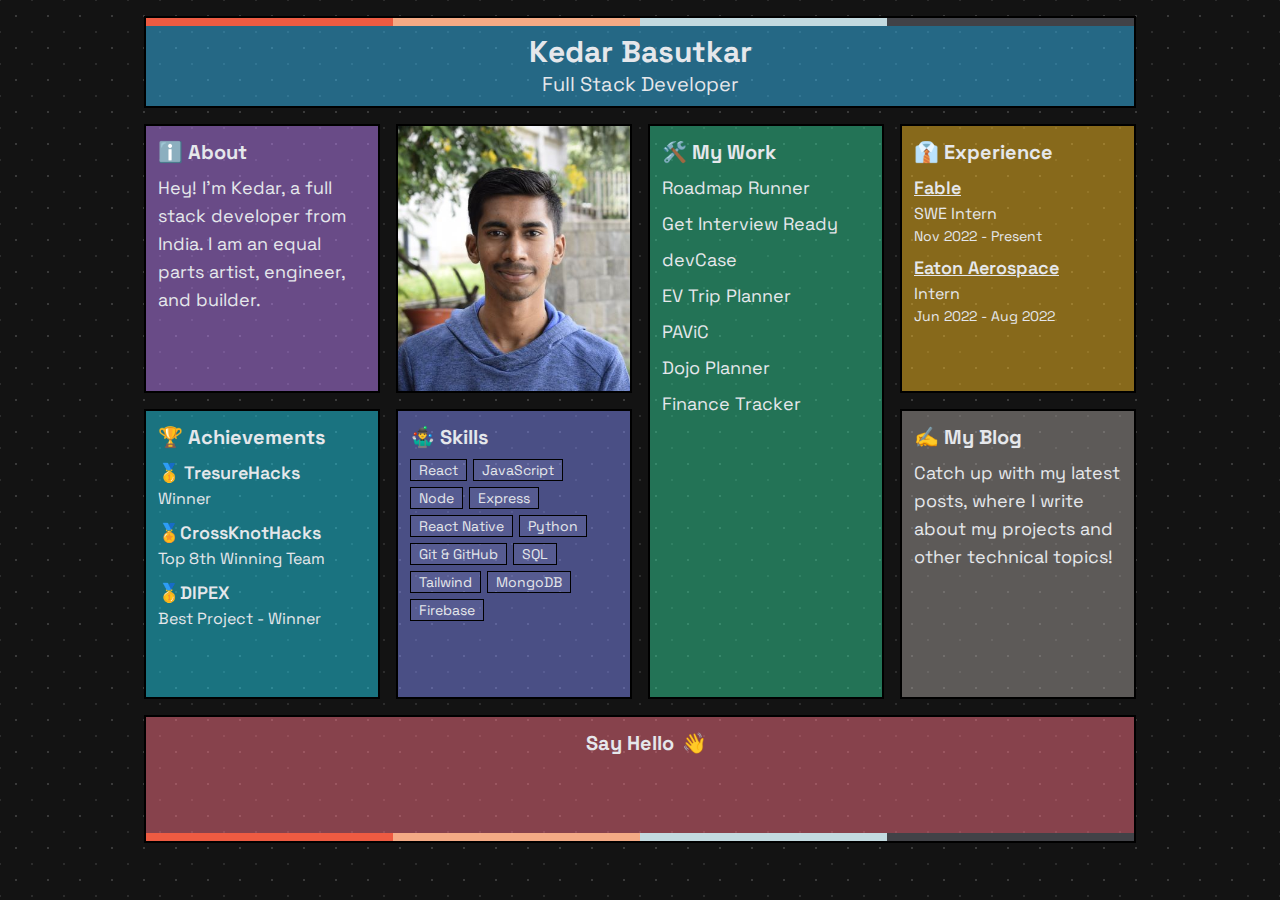
<file: index.html>
<!DOCTYPE html>
<html lang="en">

<head>
  <meta charset="UTF-8" />
  <meta name="google-site-verification" content="FG-HfZXTl9F9Y8Kx645plPfcP0Ol5mXYjwlSVR45MqI" />
  <meta http-equiv="X-UA-Compatible" content="IE=edge" />
  <meta name="viewport" content="width=device-width, initial-scale=1.0" />
  <link rel="stylesheet" href="css/style.css" />
  <link rel="stylesheet" href="https://cdnjs.cloudflare.com/ajax/libs/font-awesome/6.2.0/css/all.min.css"
    integrity="sha512-xh6O/CkQoPOWDdYTDqeRdPCVd1SpvCA9XXcUnZS2FmJNp1coAFzvtCN9BmamE+4aHK8yyUHUSCcJHgXloTyT2A=="
    crossorigin="anonymous" referrerpolicy="no-referrer" />

  <link rel="preconnect" href="https://fonts.googleapis.com" />
  <link rel="preconnect" href="https://fonts.gstatic.com" crossorigin />
  <link href="https://fonts.googleapis.com/css2?family=Space+Grotesk:wght@300;400;500;600;700&display=swap"
    rel="stylesheet" />

  <link rel="apple-touch-icon" sizes="180x180" href="/apple-touch-icon.png" />
  <link rel="icon" type="image/png" sizes="32x32" href="/favicon-32x32.png" />
  <link rel="icon" type="image/png" sizes="16x16" href="/favicon-16x16.png" />
  <link rel="manifest" href="/site.webmanifest" />
  <title>Kedar Basutkar - Full Stack Developer</title>
</head>

<body>
  <div class="mx-auto flex h-screen max-w-5xl flex-col p-4 transition-all dark:text-gray-200">
    <!-- Hero Section -->
    <div
      class="relative w-full transform border-2 border-black bg-sky-400/50 text-center transition-all hover:shadow-3xl dark:shadow-sky-400">
      <!-- Color Bar -->
      <div class="mb-2 grid h-2 grid-cols-4">
        <div class="bg-hero-red"></div>
        <div class="bg-hero-orange"></div>
        <div class="bg-hero-blue"></div>
        <div class="bg-hero-gray"></div>
      </div>
      <!--  -->
      <h1 class="transform text-3xl font-bold transition-all hover:scale-105">
        <a href="https://kedarbasutkar.me/">Kedar Basutkar</a>
      </h1>
      <h3 class="mb-2 text-xl">Full Stack Developer</h3>
      <i class="fa-regular fa-sun absolute right-4 bottom-1/3 cursor-pointer text-xl hover:animate-wiggle md:right-8 md:text-2xl"
        id="dark-mode-btn"></i>
    </div>
    <!--  -->

    <!-- Grid Container -->
    <div class="mt-4 grid flex-1 grid-cols-2 gap-4 pb-4 md:grid-cols-4">
      <!-- About Card -->
      <div class="card bg-purple-400/50 dark:shadow-purple-400">
        <h2 class="mb-2">ℹ️ About</h2>
        <p>
          Hey! I'm Kedar, a full stack developer from India. I am an equal
          parts artist, engineer, and builder.
        </p>
      </div>
      <!--  -->

      <!-- Photo Card -->
      <div>
        <img src="./assets/photo.JPG" alt="display picture"
          class="h-full transform border-2 border-black object-cover transition-all duration-200 ease-in-out hover:scale-95 hover:shadow-3xl" />
      </div>
      <!--  -->

      <!-- My Work Card -->
      <div class="card bg-emerald-400/50 dark:shadow-emerald-400 md:row-span-2">
        <div class="group mb-2 flex items-center justify-between">
          <h2 class="transition-all group-hover:scale-110">
            <a href="/projects/">🛠️ My Work</a>
          </h2>
          <a href="/projects/">
            <i
              class="fa-solid fa-arrow-up-right-from-square transform cursor-pointer p-2 transition-all group-hover:-translate-x-2 group-hover:scale-110"></i>
          </a>
        </div>
        <p class="md:hidden">
          Check out my apps that are fun and utilitarian.
        </p>
        <ul class="hidden space-y-2 text-lg md:block">
          <li>
            <a href="https://roadmaprunner.vercel.app/" target="_blank">Roadmap Runner</a>
          </li>
          <li>
            <a href="https://get-interview-ready.vercel.app/" target="_blank">Get Interview Ready</a>
          </li>
          <!-- <li>Shark Encrypt</li> -->
          <li>
            <a href="https://devcase.vercel.app/" target="_blank">devCase</a>
          </li>
          <li>
            <a href="https://ev-trip-planner.vercel.app/" target="_blank">EV Trip Planner</a>
          </li>

          <li>
            <a href="https://play.google.com/store/apps/details?id=com.kedaroo.pave" target="_blank">PAViC</a>
          </li>
          <li>
            <a href="https://project-management-app-psi.vercel.app/" target="_blank">Dojo Planner</a>
          </li>
          <li>
            <a href="https://kedar-finance-tracker.netlify.app/" target="_blank">Finance Tracker</a>
          </li>
        </ul>
      </div>
      <!--  -->

      <!-- Experience Card -->
      <div class="card flex flex-col bg-amber-400/50 dark:shadow-amber-400">
        <h2 class="mb-2">👔 Experience</h2>
        <div class="mb-2">
          <h4 class="font-semibold">
            <a href="https://sharefable.com/" target="_blank"
              class="underline">Fable
            </a>
          </h4>
          <h5 class="text-md">SWE Intern</h5>
          <p class="text-sm">Nov 2022 - Present</p>
        </div>

        <div>
          <h4 class="transform font-semibold transition-all hover:scale-105">
            <a href="https://blog.kedarbasutkar.me/my-first-internship-experience-at-eaton" target="_blank"
              class="underline">Eaton Aerospace
            </a>
          </h4>
          <h5 class="text-md">Intern</h5>
          <p class="text-sm">Jun 2022 - Aug 2022</p>
        </div>
      </div>
      <!--  -->

      <!-- Achievements Card -->
      <div class="card relative col-span-2 bg-cyan-400/50 dark:shadow-cyan-400 md:col-span-1">
        <div class="mb-2 flex items-center justify-between">
          <h2 class="">🏆 Achievements</h2>
        </div>
        <div class="flex flex-col space-y-2">
          
          <div class="">
            <h4 class="transform font-semibold transition-all hover:scale-105">
              <a href="https://srijan.org.in/index" target="_blank">🥇 TresureHacks
              </a>
            </h4>
            <h5 class="text-md">Winner</h5>
          </div>
          
          <div class="div">
            <h4 class="transform font-semibold transition-all hover:scale-105">
              <a href="https://crossknothacks.devfolio.co/overview" target="_blank">🏅CrossKnotHacks
              </a>
            </h4>
            <h5 class="text-md">Top 8th Winning Team</h5>
          </div>

          <div class="">
            <h4 class="transform font-semibold transition-all hover:scale-105">
              <a href="https://srijan.org.in/index" target="_blank">🥇DIPEX
              </a>
            </h4>
            <h5 class="text-md">Best Project - Winner</h5>
          </div>
        </div>
      </div>
      <!--  -->

      <!-- Skills Card -->
      <div class="card relative col-span-2 bg-indigo-400/50 dark:shadow-indigo-400 md:col-span-1">
        <div class="mb-2 flex items-center justify-between">
          <h2 class="">🤹‍♂️ Skills</h2>
        </div>
        <div class="flex flex-wrap gap-1.5">
          <div class="skill-pill">React</div>
          <div class="skill-pill">JavaScript</div>
          <div class="skill-pill">Node</div>
          <div class="skill-pill">Express</div>
          <div class="skill-pill">React Native</div>
          <div class="skill-pill">Python</div>
          <div class="skill-pill">Git & GitHub</div>
          <div class="skill-pill">SQL</div>
          <div class="skill-pill">Tailwind</div>
          <div class="skill-pill">MongoDB</div>
          <div class="skill-pill">Firebase</div>
        </div>
      </div>
      <!--  -->

      <!-- My Blog Card -->
      <div class="card bg-stone-400/50 dark:shadow-stone-400">
        <div class="group mb-2 flex items-center justify-between">
          <h2 class="transition-all group-hover:scale-110">
            <a href="https://blog.kedarbasutkar.me/">✍️ My Blog</a>
          </h2>
          <a href="https://blog.kedarbasutkar.me/" target="_blank">
            <i
              class="fa-solid fa-arrow-up-right-from-square transform cursor-pointer p-2 transition-all group-hover:-translate-x-2 group-hover:scale-110"></i>
          </a>
        </div>
        <p>
          Catch up with my latest posts, where I write about my projects and
          other technical topics!
        </p>
      </div>
      <!--  -->

      <!-- Say Hello Card -->
      <div class="flex flex-col border-2 border-black bg-rose-400/50 md:col-span-4 md:max-h-32">
        <div class="mt-3 ml-3 flex flex-1 flex-col justify-between">
          <div class="mb-2 flex items-center space-x-2 md:justify-center">
            <h2>Say Hello</h2>
            <div class="animate-wiggle text-xl">👋</div>
          </div>

          <!-- Social Icons -->
          <div class="mr-3 mb-2 flex justify-end space-x-3 md:justify-center md:space-x-16">
            <a href="https://twitter.com/KedarBasutkar" target="_blank">
              <i class="fa-brands fa-twitter social-link hover:bg-black hover:text-twitter-blue"></i>
            </a>
            <a href="https://github.com/kedaroo" target="_blank">
              <i class="fa-brands fa-github social-link hover:bg-black hover:text-white"></i>
            </a>
            <a href="https://www.linkedin.com/in/kedar-basutkar/" target="_blank">
              <i class="fa-brands fa-linkedin social-link hover:bg-black hover:text-linkedin-blue"></i>
            </a>
          </div>
        </div>
        <!-- Color Bar -->
        <div class="hidden h-2 grid-cols-4 md:grid">
          <div class="bg-hero-red"></div>
          <div class="bg-hero-orange"></div>
          <div class="bg-hero-blue"></div>
          <div class="bg-hero-gray"></div>
        </div>
        <!--  -->
        <!--  -->
      </div>
      <!--  -->
    </div>
    <!--  -->
  </div>
  <script src="./script.js"></script>
</body>

</html>
</file>
<file: css/style.css>
/*
! tailwindcss v3.2.1 | MIT License | https://tailwindcss.com
*/

/*
1. Prevent padding and border from affecting element width. (https://github.com/mozdevs/cssremedy/issues/4)
2. Allow adding a border to an element by just adding a border-width. (https://github.com/tailwindcss/tailwindcss/pull/116)
*/

*,
::before,
::after {
  box-sizing: border-box;
  /* 1 */
  border-width: 0;
  /* 2 */
  border-style: solid;
  /* 2 */
  border-color: #e5e7eb;
  /* 2 */
}

::before,
::after {
  --tw-content: '';
}

/*
1. Use a consistent sensible line-height in all browsers.
2. Prevent adjustments of font size after orientation changes in iOS.
3. Use a more readable tab size.
4. Use the user's configured `sans` font-family by default.
*/

html {
  line-height: 1.5;
  /* 1 */
  -webkit-text-size-adjust: 100%;
  /* 2 */
  -moz-tab-size: 4;
  /* 3 */
  -o-tab-size: 4;
     tab-size: 4;
  /* 3 */
  font-family: Space Grotesk, sans-serif;
  /* 4 */
}

/*
1. Remove the margin in all browsers.
2. Inherit line-height from `html` so users can set them as a class directly on the `html` element.
*/

body {
  margin: 0;
  /* 1 */
  line-height: inherit;
  /* 2 */
}

/*
1. Add the correct height in Firefox.
2. Correct the inheritance of border color in Firefox. (https://bugzilla.mozilla.org/show_bug.cgi?id=190655)
3. Ensure horizontal rules are visible by default.
*/

hr {
  height: 0;
  /* 1 */
  color: inherit;
  /* 2 */
  border-top-width: 1px;
  /* 3 */
}

/*
Add the correct text decoration in Chrome, Edge, and Safari.
*/

abbr:where([title]) {
  -webkit-text-decoration: underline dotted;
          text-decoration: underline dotted;
}

/*
Remove the default font size and weight for headings.
*/

h1,
h2,
h3,
h4,
h5,
h6 {
  font-size: inherit;
  font-weight: inherit;
}

/*
Reset links to optimize for opt-in styling instead of opt-out.
*/

a {
  color: inherit;
  text-decoration: inherit;
}

/*
Add the correct font weight in Edge and Safari.
*/

b,
strong {
  font-weight: bolder;
}

/*
1. Use the user's configured `mono` font family by default.
2. Correct the odd `em` font sizing in all browsers.
*/

code,
kbd,
samp,
pre {
  font-family: ui-monospace, SFMono-Regular, Menlo, Monaco, Consolas, "Liberation Mono", "Courier New", monospace;
  /* 1 */
  font-size: 1em;
  /* 2 */
}

/*
Add the correct font size in all browsers.
*/

small {
  font-size: 80%;
}

/*
Prevent `sub` and `sup` elements from affecting the line height in all browsers.
*/

sub,
sup {
  font-size: 75%;
  line-height: 0;
  position: relative;
  vertical-align: baseline;
}

sub {
  bottom: -0.25em;
}

sup {
  top: -0.5em;
}

/*
1. Remove text indentation from table contents in Chrome and Safari. (https://bugs.chromium.org/p/chromium/issues/detail?id=999088, https://bugs.webkit.org/show_bug.cgi?id=201297)
2. Correct table border color inheritance in all Chrome and Safari. (https://bugs.chromium.org/p/chromium/issues/detail?id=935729, https://bugs.webkit.org/show_bug.cgi?id=195016)
3. Remove gaps between table borders by default.
*/

table {
  text-indent: 0;
  /* 1 */
  border-color: inherit;
  /* 2 */
  border-collapse: collapse;
  /* 3 */
}

/*
1. Change the font styles in all browsers.
2. Remove the margin in Firefox and Safari.
3. Remove default padding in all browsers.
*/

button,
input,
optgroup,
select,
textarea {
  font-family: inherit;
  /* 1 */
  font-size: 100%;
  /* 1 */
  font-weight: inherit;
  /* 1 */
  line-height: inherit;
  /* 1 */
  color: inherit;
  /* 1 */
  margin: 0;
  /* 2 */
  padding: 0;
  /* 3 */
}

/*
Remove the inheritance of text transform in Edge and Firefox.
*/

button,
select {
  text-transform: none;
}

/*
1. Correct the inability to style clickable types in iOS and Safari.
2. Remove default button styles.
*/

button,
[type='button'],
[type='reset'],
[type='submit'] {
  -webkit-appearance: button;
  /* 1 */
  background-color: transparent;
  /* 2 */
  background-image: none;
  /* 2 */
}

/*
Use the modern Firefox focus style for all focusable elements.
*/

:-moz-focusring {
  outline: auto;
}

/*
Remove the additional `:invalid` styles in Firefox. (https://github.com/mozilla/gecko-dev/blob/2f9eacd9d3d995c937b4251a5557d95d494c9be1/layout/style/res/forms.css#L728-L737)
*/

:-moz-ui-invalid {
  box-shadow: none;
}

/*
Add the correct vertical alignment in Chrome and Firefox.
*/

progress {
  vertical-align: baseline;
}

/*
Correct the cursor style of increment and decrement buttons in Safari.
*/

::-webkit-inner-spin-button,
::-webkit-outer-spin-button {
  height: auto;
}

/*
1. Correct the odd appearance in Chrome and Safari.
2. Correct the outline style in Safari.
*/

[type='search'] {
  -webkit-appearance: textfield;
  /* 1 */
  outline-offset: -2px;
  /* 2 */
}

/*
Remove the inner padding in Chrome and Safari on macOS.
*/

::-webkit-search-decoration {
  -webkit-appearance: none;
}

/*
1. Correct the inability to style clickable types in iOS and Safari.
2. Change font properties to `inherit` in Safari.
*/

::-webkit-file-upload-button {
  -webkit-appearance: button;
  /* 1 */
  font: inherit;
  /* 2 */
}

/*
Add the correct display in Chrome and Safari.
*/

summary {
  display: list-item;
}

/*
Removes the default spacing and border for appropriate elements.
*/

blockquote,
dl,
dd,
h1,
h2,
h3,
h4,
h5,
h6,
hr,
figure,
p,
pre {
  margin: 0;
}

fieldset {
  margin: 0;
  padding: 0;
}

legend {
  padding: 0;
}

ol,
ul,
menu {
  list-style: none;
  margin: 0;
  padding: 0;
}

/*
Prevent resizing textareas horizontally by default.
*/

textarea {
  resize: vertical;
}

/*
1. Reset the default placeholder opacity in Firefox. (https://github.com/tailwindlabs/tailwindcss/issues/3300)
2. Set the default placeholder color to the user's configured gray 400 color.
*/

input::-moz-placeholder, textarea::-moz-placeholder {
  opacity: 1;
  /* 1 */
  color: #9ca3af;
  /* 2 */
}

input::placeholder,
textarea::placeholder {
  opacity: 1;
  /* 1 */
  color: #9ca3af;
  /* 2 */
}

/*
Set the default cursor for buttons.
*/

button,
[role="button"] {
  cursor: pointer;
}

/*
Make sure disabled buttons don't get the pointer cursor.
*/

:disabled {
  cursor: default;
}

/*
1. Make replaced elements `display: block` by default. (https://github.com/mozdevs/cssremedy/issues/14)
2. Add `vertical-align: middle` to align replaced elements more sensibly by default. (https://github.com/jensimmons/cssremedy/issues/14#issuecomment-634934210)
   This can trigger a poorly considered lint error in some tools but is included by design.
*/

img,
svg,
video,
canvas,
audio,
iframe,
embed,
object {
  display: block;
  /* 1 */
  vertical-align: middle;
  /* 2 */
}

/*
Constrain images and videos to the parent width and preserve their intrinsic aspect ratio. (https://github.com/mozdevs/cssremedy/issues/14)
*/

img,
video {
  max-width: 100%;
  height: auto;
}

/* Make elements with the HTML hidden attribute stay hidden by default */

[hidden] {
  display: none;
}

h2 {
  font-size: 1.125rem;
  line-height: 1.75rem;
  font-weight: 700;
}

@media (min-width: 768px) {
  h2 {
    font-size: 1.25rem;
    line-height: 1.75rem;
  }

  h4 {
    font-size: 1.125rem;
    line-height: 1.75rem;
  }
}

li {
  cursor: pointer;
  transition-property: all;
  transition-timing-function: cubic-bezier(0.4, 0, 0.2, 1);
  transition-duration: 150ms;
}

li:hover {
  margin-left: 1rem;
  --tw-text-opacity: 1;
  color: rgb(255 255 255 / var(--tw-text-opacity));
}

@media (min-width: 768px) {
  li {
    font-size: 1.125rem;
    line-height: 1.75rem;
  }

  p {
    font-size: 1.125rem;
    line-height: 1.75rem;
  }
}

*, ::before, ::after {
  --tw-border-spacing-x: 0;
  --tw-border-spacing-y: 0;
  --tw-translate-x: 0;
  --tw-translate-y: 0;
  --tw-rotate: 0;
  --tw-skew-x: 0;
  --tw-skew-y: 0;
  --tw-scale-x: 1;
  --tw-scale-y: 1;
  --tw-pan-x:  ;
  --tw-pan-y:  ;
  --tw-pinch-zoom:  ;
  --tw-scroll-snap-strictness: proximity;
  --tw-ordinal:  ;
  --tw-slashed-zero:  ;
  --tw-numeric-figure:  ;
  --tw-numeric-spacing:  ;
  --tw-numeric-fraction:  ;
  --tw-ring-inset:  ;
  --tw-ring-offset-width: 0px;
  --tw-ring-offset-color: #fff;
  --tw-ring-color: rgb(59 130 246 / 0.5);
  --tw-ring-offset-shadow: 0 0 #0000;
  --tw-ring-shadow: 0 0 #0000;
  --tw-shadow: 0 0 #0000;
  --tw-shadow-colored: 0 0 #0000;
  --tw-blur:  ;
  --tw-brightness:  ;
  --tw-contrast:  ;
  --tw-grayscale:  ;
  --tw-hue-rotate:  ;
  --tw-invert:  ;
  --tw-saturate:  ;
  --tw-sepia:  ;
  --tw-drop-shadow:  ;
  --tw-backdrop-blur:  ;
  --tw-backdrop-brightness:  ;
  --tw-backdrop-contrast:  ;
  --tw-backdrop-grayscale:  ;
  --tw-backdrop-hue-rotate:  ;
  --tw-backdrop-invert:  ;
  --tw-backdrop-opacity:  ;
  --tw-backdrop-saturate:  ;
  --tw-backdrop-sepia:  ;
}

::-webkit-backdrop {
  --tw-border-spacing-x: 0;
  --tw-border-spacing-y: 0;
  --tw-translate-x: 0;
  --tw-translate-y: 0;
  --tw-rotate: 0;
  --tw-skew-x: 0;
  --tw-skew-y: 0;
  --tw-scale-x: 1;
  --tw-scale-y: 1;
  --tw-pan-x:  ;
  --tw-pan-y:  ;
  --tw-pinch-zoom:  ;
  --tw-scroll-snap-strictness: proximity;
  --tw-ordinal:  ;
  --tw-slashed-zero:  ;
  --tw-numeric-figure:  ;
  --tw-numeric-spacing:  ;
  --tw-numeric-fraction:  ;
  --tw-ring-inset:  ;
  --tw-ring-offset-width: 0px;
  --tw-ring-offset-color: #fff;
  --tw-ring-color: rgb(59 130 246 / 0.5);
  --tw-ring-offset-shadow: 0 0 #0000;
  --tw-ring-shadow: 0 0 #0000;
  --tw-shadow: 0 0 #0000;
  --tw-shadow-colored: 0 0 #0000;
  --tw-blur:  ;
  --tw-brightness:  ;
  --tw-contrast:  ;
  --tw-grayscale:  ;
  --tw-hue-rotate:  ;
  --tw-invert:  ;
  --tw-saturate:  ;
  --tw-sepia:  ;
  --tw-drop-shadow:  ;
  --tw-backdrop-blur:  ;
  --tw-backdrop-brightness:  ;
  --tw-backdrop-contrast:  ;
  --tw-backdrop-grayscale:  ;
  --tw-backdrop-hue-rotate:  ;
  --tw-backdrop-invert:  ;
  --tw-backdrop-opacity:  ;
  --tw-backdrop-saturate:  ;
  --tw-backdrop-sepia:  ;
}

::backdrop {
  --tw-border-spacing-x: 0;
  --tw-border-spacing-y: 0;
  --tw-translate-x: 0;
  --tw-translate-y: 0;
  --tw-rotate: 0;
  --tw-skew-x: 0;
  --tw-skew-y: 0;
  --tw-scale-x: 1;
  --tw-scale-y: 1;
  --tw-pan-x:  ;
  --tw-pan-y:  ;
  --tw-pinch-zoom:  ;
  --tw-scroll-snap-strictness: proximity;
  --tw-ordinal:  ;
  --tw-slashed-zero:  ;
  --tw-numeric-figure:  ;
  --tw-numeric-spacing:  ;
  --tw-numeric-fraction:  ;
  --tw-ring-inset:  ;
  --tw-ring-offset-width: 0px;
  --tw-ring-offset-color: #fff;
  --tw-ring-color: rgb(59 130 246 / 0.5);
  --tw-ring-offset-shadow: 0 0 #0000;
  --tw-ring-shadow: 0 0 #0000;
  --tw-shadow: 0 0 #0000;
  --tw-shadow-colored: 0 0 #0000;
  --tw-blur:  ;
  --tw-brightness:  ;
  --tw-contrast:  ;
  --tw-grayscale:  ;
  --tw-hue-rotate:  ;
  --tw-invert:  ;
  --tw-saturate:  ;
  --tw-sepia:  ;
  --tw-drop-shadow:  ;
  --tw-backdrop-blur:  ;
  --tw-backdrop-brightness:  ;
  --tw-backdrop-contrast:  ;
  --tw-backdrop-grayscale:  ;
  --tw-backdrop-hue-rotate:  ;
  --tw-backdrop-invert:  ;
  --tw-backdrop-opacity:  ;
  --tw-backdrop-saturate:  ;
  --tw-backdrop-sepia:  ;
}

.card {
  transform: translate(var(--tw-translate-x), var(--tw-translate-y)) rotate(var(--tw-rotate)) skewX(var(--tw-skew-x)) skewY(var(--tw-skew-y)) scaleX(var(--tw-scale-x)) scaleY(var(--tw-scale-y));
  border-width: 2px;
  --tw-border-opacity: 1;
  border-color: rgb(0 0 0 / var(--tw-border-opacity));
  --tw-bg-opacity: 0.6;
  padding: 0.75rem;
  transition-property: all;
  transition-duration: 200ms;
  transition-timing-function: cubic-bezier(0.4, 0, 0.2, 1);
}

.card:hover {
  --tw-scale-x: .95;
  --tw-scale-y: .95;
  transform: translate(var(--tw-translate-x), var(--tw-translate-y)) rotate(var(--tw-rotate)) skewX(var(--tw-skew-x)) skewY(var(--tw-skew-y)) scaleX(var(--tw-scale-x)) scaleY(var(--tw-scale-y));
  --tw-shadow: 8px 8px rgba(0, 0, 0);
  --tw-shadow-colored: 8px 8px var(--tw-shadow-color);
  box-shadow: var(--tw-ring-offset-shadow, 0 0 #0000), var(--tw-ring-shadow, 0 0 #0000), var(--tw-shadow);
}

.social-link {
  transform: translate(var(--tw-translate-x), var(--tw-translate-y)) rotate(var(--tw-rotate)) skewX(var(--tw-skew-x)) skewY(var(--tw-skew-y)) scaleX(var(--tw-scale-x)) scaleY(var(--tw-scale-y));
  padding: 0.5rem;
  font-size: 1.5rem;
  line-height: 2rem;
  transition-property: all;
  transition-timing-function: cubic-bezier(0.4, 0, 0.2, 1);
  transition-duration: 150ms;
}

.social-link:hover {
  --tw-scale-x: 1.1;
  --tw-scale-y: 1.1;
  transform: translate(var(--tw-translate-x), var(--tw-translate-y)) rotate(var(--tw-rotate)) skewX(var(--tw-skew-x)) skewY(var(--tw-skew-y)) scaleX(var(--tw-scale-x)) scaleY(var(--tw-scale-y));
}

.skill-pill {
  border-width: 1px;
  --tw-border-opacity: 1;
  border-color: rgb(0 0 0 / var(--tw-border-opacity));
  --tw-bg-opacity: 1;
  background-color: rgb(255 255 255 / var(--tw-bg-opacity));
  padding-left: 0.5rem;
  padding-right: 0.5rem;
  font-size: 0.875rem;
  line-height: 1.25rem;
}

.dark .skill-pill {
  background-color: rgb(199 210 254 / 0.1);
}

.project-mockup {
  border-radius: 0.125rem;
  border-width: 1px;
}

.project-description {
  --tw-text-opacity: 1;
  color: rgb(75 85 99 / var(--tw-text-opacity));
}

.dark .project-description {
  --tw-text-opacity: 1;
  color: rgb(107 114 128 / var(--tw-text-opacity));
}

.tech-stack-pill {
  border-width: 1px;
  --tw-border-opacity: 1;
  border-color: rgb(0 0 0 / var(--tw-border-opacity));
  padding-left: 0.75rem;
  padding-right: 0.75rem;
}

.primary-link {
  transform: translate(var(--tw-translate-x), var(--tw-translate-y)) rotate(var(--tw-rotate)) skewX(var(--tw-skew-x)) skewY(var(--tw-skew-y)) scaleX(var(--tw-scale-x)) scaleY(var(--tw-scale-y));
  border-width: 2px;
  --tw-border-opacity: 1;
  border-color: rgb(129 140 248 / var(--tw-border-opacity));
  --tw-bg-opacity: 1;
  background-color: rgb(129 140 248 / var(--tw-bg-opacity));
  padding-left: 1rem;
  padding-right: 1rem;
  padding-top: 0.5rem;
  padding-bottom: 0.5rem;
  --tw-text-opacity: 1;
  color: rgb(255 255 255 / var(--tw-text-opacity));
  transition-property: all;
  transition-timing-function: cubic-bezier(0.4, 0, 0.2, 1);
  transition-duration: 150ms;
}

.primary-link:hover {
  --tw-scale-x: 1.05;
  --tw-scale-y: 1.05;
  transform: translate(var(--tw-translate-x), var(--tw-translate-y)) rotate(var(--tw-rotate)) skewX(var(--tw-skew-x)) skewY(var(--tw-skew-y)) scaleX(var(--tw-scale-x)) scaleY(var(--tw-scale-y));
  --tw-shadow: 8px 8px rgba(0, 0, 0);
  --tw-shadow-colored: 8px 8px var(--tw-shadow-color);
  box-shadow: var(--tw-ring-offset-shadow, 0 0 #0000), var(--tw-ring-shadow, 0 0 #0000), var(--tw-shadow);
}

.secondary-link {
  transform: translate(var(--tw-translate-x), var(--tw-translate-y)) rotate(var(--tw-rotate)) skewX(var(--tw-skew-x)) skewY(var(--tw-skew-y)) scaleX(var(--tw-scale-x)) scaleY(var(--tw-scale-y));
  border-width: 2px;
  --tw-border-opacity: 1;
  border-color: rgb(129 140 248 / var(--tw-border-opacity));
  padding-left: 1rem;
  padding-right: 1rem;
  padding-top: 0.5rem;
  padding-bottom: 0.5rem;
  transition-property: all;
  transition-timing-function: cubic-bezier(0.4, 0, 0.2, 1);
  transition-duration: 150ms;
}

.secondary-link:hover {
  --tw-scale-x: 1.05;
  --tw-scale-y: 1.05;
  transform: translate(var(--tw-translate-x), var(--tw-translate-y)) rotate(var(--tw-rotate)) skewX(var(--tw-skew-x)) skewY(var(--tw-skew-y)) scaleX(var(--tw-scale-x)) scaleY(var(--tw-scale-y));
  --tw-shadow: 8px 8px rgba(0, 0, 0);
  --tw-shadow-colored: 8px 8px var(--tw-shadow-color);
  box-shadow: var(--tw-ring-offset-shadow, 0 0 #0000), var(--tw-ring-shadow, 0 0 #0000), var(--tw-shadow);
}

.project-btn-container {
  margin-left: auto;
  margin-right: auto;
  margin-top: 0.75rem;
  margin-bottom: 0.75rem;
  margin-top: auto;
  display: flex;
  width: 75%;
  flex-direction: column;
  justify-content: center;
}

.project-btn-container > :not([hidden]) ~ :not([hidden]) {
  --tw-space-y-reverse: 0;
  margin-top: calc(0.75rem * calc(1 - var(--tw-space-y-reverse)));
  margin-bottom: calc(0.75rem * var(--tw-space-y-reverse));
}

.project-btn-container {
  padding-top: 2rem;
  text-align: center;
}

.tech-stack-container {
  margin-top: 0.75rem;
  display: flex;
  flex-wrap: wrap;
  gap: 0.5rem;
}

.project-card-container {
  display: flex;
  height: 100%;
  flex-direction: column;
  border-width: 2px;
  --tw-border-opacity: 1;
  border-color: rgb(0 0 0 / var(--tw-border-opacity));
  background-color: rgb(255 255 255 / var(--tw-bg-opacity));
  --tw-bg-opacity: 0.5;
  padding: 1rem;
}

.dark .project-card-container {
  background-color: rgb(0 0 0 / var(--tw-bg-opacity));
  --tw-bg-opacity: 1;
}

.absolute {
  position: absolute;
}

.relative {
  position: relative;
}

.right-4 {
  right: 1rem;
}

.bottom-1\/3 {
  bottom: 33.333333%;
}

.col-span-2 {
  grid-column: span 2 / span 2;
}

.mx-auto {
  margin-left: auto;
  margin-right: auto;
}

.my-4 {
  margin-top: 1rem;
  margin-bottom: 1rem;
}

.my-3 {
  margin-top: 0.75rem;
  margin-bottom: 0.75rem;
}

.mb-2 {
  margin-bottom: 0.5rem;
}

.mt-4 {
  margin-top: 1rem;
}

.mt-3 {
  margin-top: 0.75rem;
}

.ml-3 {
  margin-left: 0.75rem;
}

.mr-3 {
  margin-right: 0.75rem;
}

.flex {
  display: flex;
}

.grid {
  display: grid;
}

.hidden {
  display: none;
}

.h-screen {
  height: 100vh;
}

.h-2 {
  height: 0.5rem;
}

.h-full {
  height: 100%;
}

.w-full {
  width: 100%;
}

.max-w-5xl {
  max-width: 64rem;
}

.flex-1 {
  flex: 1 1 0%;
}

.transform {
  transform: translate(var(--tw-translate-x), var(--tw-translate-y)) rotate(var(--tw-rotate)) skewX(var(--tw-skew-x)) skewY(var(--tw-skew-y)) scaleX(var(--tw-scale-x)) scaleY(var(--tw-scale-y));
}

@-webkit-keyframes wiggle {
  0%, 100% {
    transform: rotate(-10deg);
  }

  50% {
    transform: rotate(10deg);
  }
}

@keyframes wiggle {
  0%, 100% {
    transform: rotate(-10deg);
  }

  50% {
    transform: rotate(10deg);
  }
}

.animate-wiggle {
  -webkit-animation: wiggle 1s ease-in-out infinite;
          animation: wiggle 1s ease-in-out infinite;
}

.cursor-pointer {
  cursor: pointer;
}

.grid-cols-4 {
  grid-template-columns: repeat(4, minmax(0, 1fr));
}

.grid-cols-2 {
  grid-template-columns: repeat(2, minmax(0, 1fr));
}

.grid-cols-1 {
  grid-template-columns: repeat(1, minmax(0, 1fr));
}

.flex-col {
  flex-direction: column;
}

.flex-wrap {
  flex-wrap: wrap;
}

.items-center {
  align-items: center;
}

.justify-end {
  justify-content: flex-end;
}

.justify-between {
  justify-content: space-between;
}

.gap-4 {
  gap: 1rem;
}

.gap-1\.5 {
  gap: 0.375rem;
}

.gap-1 {
  gap: 0.25rem;
}

.gap-8 {
  gap: 2rem;
}

.space-y-2 > :not([hidden]) ~ :not([hidden]) {
  --tw-space-y-reverse: 0;
  margin-top: calc(0.5rem * calc(1 - var(--tw-space-y-reverse)));
  margin-bottom: calc(0.5rem * var(--tw-space-y-reverse));
}

.space-x-2 > :not([hidden]) ~ :not([hidden]) {
  --tw-space-x-reverse: 0;
  margin-right: calc(0.5rem * var(--tw-space-x-reverse));
  margin-left: calc(0.5rem * calc(1 - var(--tw-space-x-reverse)));
}

.space-x-3 > :not([hidden]) ~ :not([hidden]) {
  --tw-space-x-reverse: 0;
  margin-right: calc(0.75rem * var(--tw-space-x-reverse));
  margin-left: calc(0.75rem * calc(1 - var(--tw-space-x-reverse)));
}

.rounded-xl {
  border-radius: 0.75rem;
}

.rounded-lg {
  border-radius: 0.5rem;
}

.rounded-full {
  border-radius: 9999px;
}

.rounded-tl-lg {
  border-top-left-radius: 0.5rem;
}

.rounded-tr-lg {
  border-top-right-radius: 0.5rem;
}

.rounded-bl-lg {
  border-bottom-left-radius: 0.5rem;
}

.rounded-br-lg {
  border-bottom-right-radius: 0.5rem;
}

.border-2 {
  border-width: 2px;
}

.border-black {
  --tw-border-opacity: 1;
  border-color: rgb(0 0 0 / var(--tw-border-opacity));
}

.bg-sky-400\/50 {
  background-color: rgb(56 189 248 / 0.5);
}

.bg-hero-red {
  --tw-bg-opacity: 1;
  background-color: rgb(237 91 66 / var(--tw-bg-opacity));
}

.bg-hero-orange {
  --tw-bg-opacity: 1;
  background-color: rgb(244 170 133 / var(--tw-bg-opacity));
}

.bg-hero-blue {
  --tw-bg-opacity: 1;
  background-color: rgb(195 218 224 / var(--tw-bg-opacity));
}

.bg-hero-gray {
  --tw-bg-opacity: 1;
  background-color: rgb(65 66 71 / var(--tw-bg-opacity));
}

.bg-purple-400\/50 {
  background-color: rgb(192 132 252 / 0.5);
}

.bg-emerald-400\/50 {
  background-color: rgb(52 211 153 / 0.5);
}

.bg-amber-400\/50 {
  background-color: rgb(251 191 36 / 0.5);
}

.bg-cyan-400\/50 {
  background-color: rgb(34 211 238 / 0.5);
}

.bg-indigo-400\/50 {
  background-color: rgb(129 140 248 / 0.5);
}

.bg-stone-400\/50 {
  background-color: rgb(168 162 158 / 0.5);
}

.bg-rose-400\/50 {
  background-color: rgb(251 113 133 / 0.5);
}

.bg-sky-300\/20 {
  background-color: rgb(125 211 252 / 0.2);
}

.bg-rose-300\/30 {
  background-color: rgb(253 164 175 / 0.3);
}

.object-cover {
  -o-object-fit: cover;
     object-fit: cover;
}

.p-4 {
  padding: 1rem;
}

.p-2 {
  padding: 0.5rem;
}

.pb-4 {
  padding-bottom: 1rem;
}

.text-center {
  text-align: center;
}

.text-3xl {
  font-size: 1.875rem;
  line-height: 2.25rem;
}

.text-xl {
  font-size: 1.25rem;
  line-height: 1.75rem;
}

.text-lg {
  font-size: 1.125rem;
  line-height: 1.75rem;
}

.text-sm {
  font-size: 0.875rem;
  line-height: 1.25rem;
}

.text-6xl {
  font-size: 3.75rem;
  line-height: 1;
}

.font-bold {
  font-weight: 700;
}

.font-semibold {
  font-weight: 600;
}

.tracking-wider {
  letter-spacing: 0.05em;
}

.underline {
  text-decoration-line: underline;
}

.opacity-30 {
  opacity: 0.3;
}

.shadow-md {
  --tw-shadow: 0 4px 6px -1px rgb(0 0 0 / 0.1), 0 2px 4px -2px rgb(0 0 0 / 0.1);
  --tw-shadow-colored: 0 4px 6px -1px var(--tw-shadow-color), 0 2px 4px -2px var(--tw-shadow-color);
  box-shadow: var(--tw-ring-offset-shadow, 0 0 #0000), var(--tw-ring-shadow, 0 0 #0000), var(--tw-shadow);
}

.shadow-sky-100 {
  --tw-shadow-color: #e0f2fe;
  --tw-shadow: var(--tw-shadow-colored);
}

.shadow-rose-100 {
  --tw-shadow-color: #ffe4e6;
  --tw-shadow: var(--tw-shadow-colored);
}

.transition-all {
  transition-property: all;
  transition-timing-function: cubic-bezier(0.4, 0, 0.2, 1);
  transition-duration: 150ms;
}

.duration-200 {
  transition-duration: 200ms;
}

.ease-in-out {
  transition-timing-function: cubic-bezier(0.4, 0, 0.2, 1);
}

.dark-bg {
  background-color: #ffffff;
  background-image: radial-gradient(#3a3a3a 0.8px, transparent 0.8px),
    radial-gradient(#2c2c2c 0.8px, #131313 0.8px);
  background-size: 32px 32px;
  background-position: 0 0, 16px 16px;
}

.light-bg {
  background-color: #ffffff;
  /* background-image: radial-gradient(#c3c3c3 0.8px, transparent 0.8px),
    radial-gradient(#cccccc 0.8px, #f0f0f0 0.8px); */
  background-size: 32px 32px;
  background-position: 0 0, 16px 16px;
}

.hover\:scale-105:hover {
  --tw-scale-x: 1.05;
  --tw-scale-y: 1.05;
  transform: translate(var(--tw-translate-x), var(--tw-translate-y)) rotate(var(--tw-rotate)) skewX(var(--tw-skew-x)) skewY(var(--tw-skew-y)) scaleX(var(--tw-scale-x)) scaleY(var(--tw-scale-y));
}

.hover\:scale-95:hover {
  --tw-scale-x: .95;
  --tw-scale-y: .95;
  transform: translate(var(--tw-translate-x), var(--tw-translate-y)) rotate(var(--tw-rotate)) skewX(var(--tw-skew-x)) skewY(var(--tw-skew-y)) scaleX(var(--tw-scale-x)) scaleY(var(--tw-scale-y));
}

@keyframes wiggle {
  0%, 100% {
    transform: rotate(-10deg);
  }

  50% {
    transform: rotate(10deg);
  }
}

.hover\:animate-wiggle:hover {
  -webkit-animation: wiggle 1s ease-in-out infinite;
          animation: wiggle 1s ease-in-out infinite;
}

.hover\:bg-black:hover {
  --tw-bg-opacity: 1;
  background-color: rgb(0 0 0 / var(--tw-bg-opacity));
}

.hover\:bg-twitter-blue\/10:hover {
  background-color: rgb(29 161 242 / 0.1);
}

.hover\:bg-github-gray\/10:hover {
  background-color: rgb(51 51 51 / 0.1);
}

.hover\:bg-linkedin-blue\/10:hover {
  background-color: rgb(0 119 181 / 0.1);
}

.hover\:text-twitter-blue:hover {
  --tw-text-opacity: 1;
  color: rgb(29 161 242 / var(--tw-text-opacity));
}

.hover\:text-white:hover {
  --tw-text-opacity: 1;
  color: rgb(255 255 255 / var(--tw-text-opacity));
}

.hover\:text-linkedin-blue:hover {
  --tw-text-opacity: 1;
  color: rgb(0 119 181 / var(--tw-text-opacity));
}

.hover\:text-github-gray:hover {
  --tw-text-opacity: 1;
  color: rgb(51 51 51 / var(--tw-text-opacity));
}

.hover\:shadow-3xl:hover {
  --tw-shadow: 8px 8px rgba(0, 0, 0);
  --tw-shadow-colored: 8px 8px var(--tw-shadow-color);
  box-shadow: var(--tw-ring-offset-shadow, 0 0 #0000), var(--tw-ring-shadow, 0 0 #0000), var(--tw-shadow);
}

.group:hover .group-hover\:-translate-x-2 {
  --tw-translate-x: -0.5rem;
  transform: translate(var(--tw-translate-x), var(--tw-translate-y)) rotate(var(--tw-rotate)) skewX(var(--tw-skew-x)) skewY(var(--tw-skew-y)) scaleX(var(--tw-scale-x)) scaleY(var(--tw-scale-y));
}

.group:hover .group-hover\:scale-110 {
  --tw-scale-x: 1.1;
  --tw-scale-y: 1.1;
  transform: translate(var(--tw-translate-x), var(--tw-translate-y)) rotate(var(--tw-rotate)) skewX(var(--tw-skew-x)) skewY(var(--tw-skew-y)) scaleX(var(--tw-scale-x)) scaleY(var(--tw-scale-y));
}

.dark .dark\:text-gray-200 {
  --tw-text-opacity: 1;
  color: rgb(229 231 235 / var(--tw-text-opacity));
}

.dark .dark\:shadow-none {
  --tw-shadow: 0 0 #0000;
  --tw-shadow-colored: 0 0 #0000;
  box-shadow: var(--tw-ring-offset-shadow, 0 0 #0000), var(--tw-ring-shadow, 0 0 #0000), var(--tw-shadow);
}

.dark .dark\:shadow-sky-400 {
  --tw-shadow-color: #38bdf8;
  --tw-shadow: var(--tw-shadow-colored);
}

.dark .dark\:shadow-purple-400 {
  --tw-shadow-color: #c084fc;
  --tw-shadow: var(--tw-shadow-colored);
}

.dark .dark\:shadow-emerald-400 {
  --tw-shadow-color: #34d399;
  --tw-shadow: var(--tw-shadow-colored);
}

.dark .dark\:shadow-amber-400 {
  --tw-shadow-color: #fbbf24;
  --tw-shadow: var(--tw-shadow-colored);
}

.dark .dark\:shadow-cyan-400 {
  --tw-shadow-color: #22d3ee;
  --tw-shadow: var(--tw-shadow-colored);
}

.dark .dark\:shadow-indigo-400 {
  --tw-shadow-color: #818cf8;
  --tw-shadow: var(--tw-shadow-colored);
}

.dark .dark\:shadow-stone-400 {
  --tw-shadow-color: #a8a29e;
  --tw-shadow: var(--tw-shadow-colored);
}

@media (min-width: 768px) {
  .md\:right-8 {
    right: 2rem;
  }

  .md\:col-span-1 {
    grid-column: span 1 / span 1;
  }

  .md\:col-span-4 {
    grid-column: span 4 / span 4;
  }

  .md\:col-span-2 {
    grid-column: span 2 / span 2;
  }

  .md\:row-span-2 {
    grid-row: span 2 / span 2;
  }

  .md\:my-8 {
    margin-top: 2rem;
    margin-bottom: 2rem;
  }

  .md\:block {
    display: block;
  }

  .md\:grid {
    display: grid;
  }

  .md\:hidden {
    display: none;
  }

  .md\:max-h-32 {
    max-height: 8rem;
  }

  .md\:grid-cols-4 {
    grid-template-columns: repeat(4, minmax(0, 1fr));
  }

  .md\:grid-cols-2 {
    grid-template-columns: repeat(2, minmax(0, 1fr));
  }

  .md\:justify-center {
    justify-content: center;
  }

  .md\:space-x-16 > :not([hidden]) ~ :not([hidden]) {
    --tw-space-x-reverse: 0;
    margin-right: calc(4rem * var(--tw-space-x-reverse));
    margin-left: calc(4rem * calc(1 - var(--tw-space-x-reverse)));
  }

  .md\:text-2xl {
    font-size: 1.5rem;
    line-height: 2rem;
  }

  .md\:text-8xl {
    font-size: 6rem;
    line-height: 1;
  }
}
</file>
